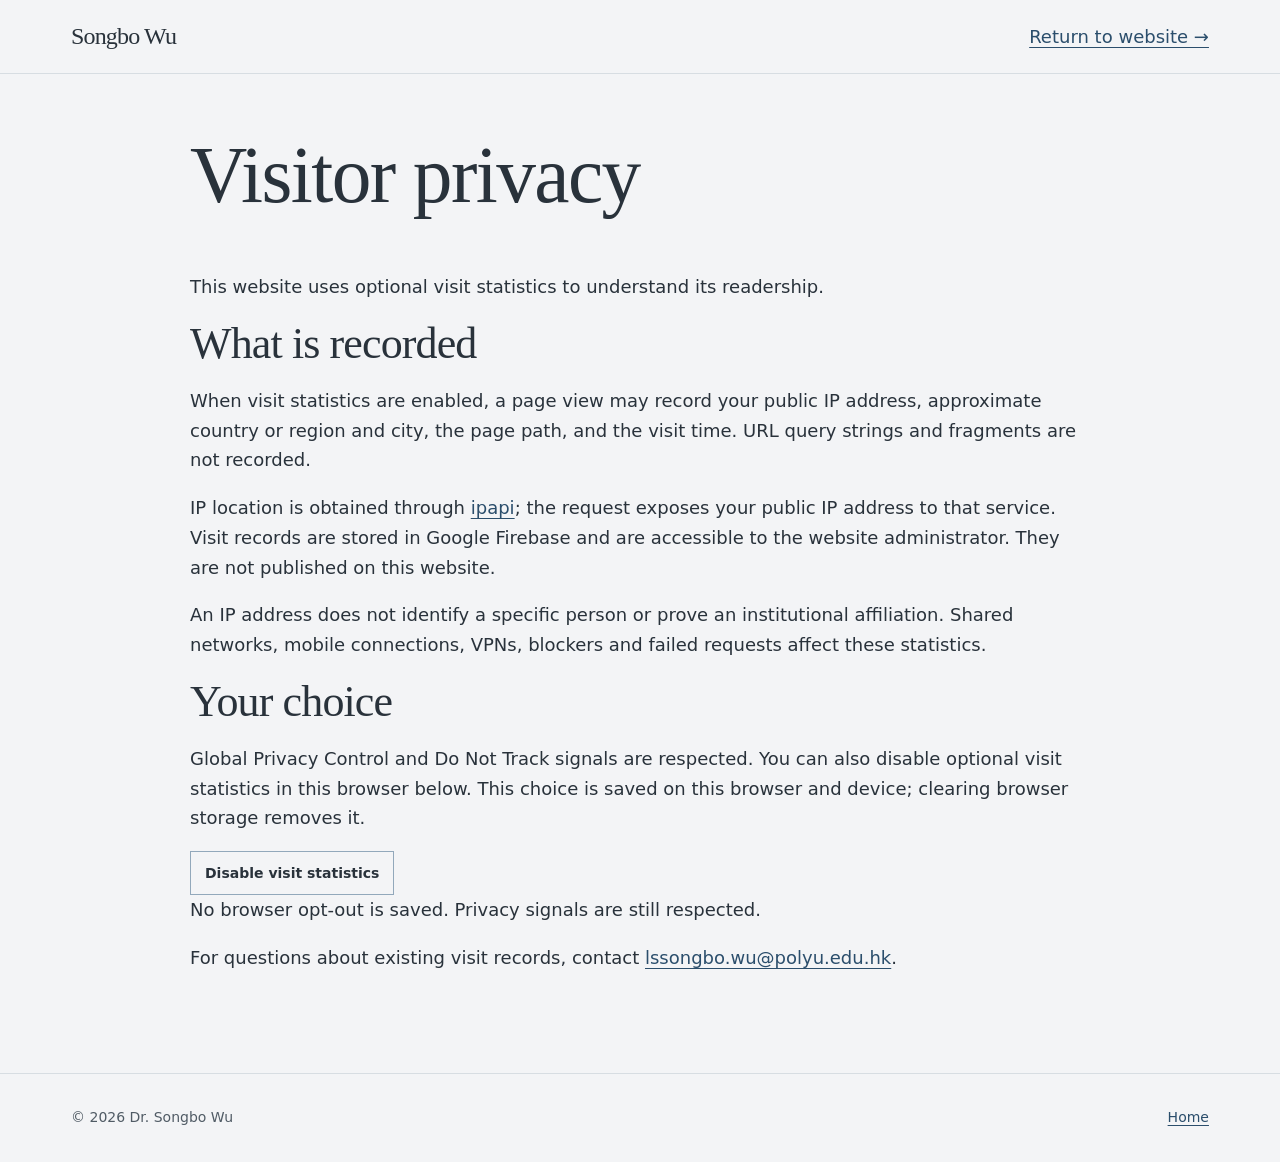
<file: privacy.html>
<!doctype html>
<html lang="en" data-type="service" data-radius="sharp" data-buttons="solid"><head><meta name="page-type" content="service"><meta name="site-kind" content="other"><link rel="icon" href="assets__portfolio-mark.svg" type="image/svg+xml"><meta name="theme-color" content="#faf9f5"><meta charset="utf-8"><meta name="viewport" content="width=device-width, initial-scale=1"><title>Visitor privacy | Dr. Songbo Wu</title><link rel="stylesheet" href="styles.css?v=20261125-page-background"><script src="privacy.js" defer></script></head>
<body><div class="page-shell"><header class="site-header"><div class="topbar"><a class="brand" href="index.html">Songbo Wu</a><a href="index.html">Return to website →</a></div></header>
<main class="content"><h1>Visitor privacy</h1><p>This website uses optional visit statistics to understand its readership.</p>
<h2>What is recorded</h2><p>When visit statistics are enabled, a page view may record your public IP address, approximate country or region and city, the page path, and the visit time. URL query strings and fragments are not recorded.</p>
<p>IP location is obtained through <a href="https://ipapi.co/privacy/" target="_blank" rel="noopener noreferrer">ipapi</a>; the request exposes your public IP address to that service. Visit records are stored in Google Firebase and are accessible to the website administrator. They are not published on this website.</p>
<p>An IP address does not identify a specific person or prove an institutional affiliation. Shared networks, mobile connections, VPNs, blockers and failed requests affect these statistics.</p>
<h2>Your choice</h2><p>Global Privacy Control and Do Not Track signals are respected. You can also disable optional visit statistics in this browser below. This choice is saved on this browser and device; clearing browser storage removes it.</p>
<button type="button" id="privacy-toggle" class="menu-toggle" style="display:inline-block">Disable visit statistics</button><p id="privacy-status" role="status" aria-live="polite"></p>
<p>For questions about existing visit records, contact <a href="mailto:lssongbo.wu@polyu.edu.hk">lssongbo.wu@polyu.edu.hk</a>.</p>
</main><footer class="site-footer"><div class="footer-inner"><span>© 2026 Dr. Songbo Wu</span><a href="index.html">Home</a></div></footer></div></body></html>
</file>
<file: styles.css>
:root {
  color-scheme: light;
  /* Shared academic palette: neutral paper, charcoal copy, one navy accent. */
  --page-bg: #f3f4f6; --paper: #ffffff; --paper-alt: #f4f5f6; --paper-panel: var(--page-bg);
  --navy: #233b53; --text: #29323b; --secondary: #505b65;
  --rule: #d7dde2; --link: #2b4e6c;
  --p-bg: var(--page-bg); --p-surface: var(--paper-alt); --p-ink: var(--text); --p-muted: var(--secondary);
  --p-accent: var(--link); --p-accent-ink: #fff; --p-action: var(--navy); --p-action-ink: #fff;
  --p-inv-bg: #171c26; --p-inv-surface: #242932; --p-inv-ink: #f8f8f5; --p-inv-muted: #9a9ca0;
  --p-inv-accent: #f8f8f5; --p-inv-accent-ink: #171c26; --p-inv-action: #f8f8f5; --p-inv-action-ink: #171c26;
  --font-display: Georgia, "Times New Roman", serif;
  --font-text: system-ui, -apple-system, BlinkMacSystemFont, sans-serif;
  --display-weight: 400; --display-tracking: -.02em; --display-tracking-xl: -.045em;
  --bg: var(--p-bg); --ink: var(--p-ink); --muted: var(--p-muted); --accent: var(--p-accent);
  --action: var(--p-action); --line: var(--rule); --line-strong: #92a8bb; --card: #fff;
  --title-ink: var(--accent); --option-bg: var(--paper-alt); --option-active: #e6ecf1; --option-border: var(--line);
  --text-size: 18px; --detail-size: 16px; --t-h2: clamp(32px, 4.4vw, 64px);
  --page-width: 1280px; --gutter: clamp(24px, 5.55vw, 80px); --header-height: 74px;
}
* { box-sizing: border-box; }
[hidden] { display: none !important; }
body { margin: 0; background: var(--bg); color: var(--ink); font: 400 var(--text-size)/1.65 var(--font-text); }
a { color: var(--accent); text-underline-offset: .22em; }
a:hover { color: #213f5a; }
img { display: block; max-width: 100%; height: auto; }
button, input, select, textarea { font: inherit; color: inherit; }
button, summary { cursor: pointer; }
h1, h2, h3, p { margin-block-start: 0; }
h1, h2, h3 { color: var(--ink); }
h1, h2 { font-family: var(--font-display); font-weight: var(--display-weight); letter-spacing: var(--display-tracking); line-height: 1.08; }
h1 { font-size: clamp(43px, 6.2vw, 86px); }
h2 { font-size: var(--t-h2); }
h3 { font-size: 21px; line-height: 1.35; font-weight: 620; }
p { margin-block-end: 18px; }
:focus-visible { outline: 2px solid var(--accent); outline-offset: 4px; }
.skip { position: absolute; z-index: 20; inset: 10px auto auto max(var(--gutter), calc((100% - var(--page-width)) / 2)); padding: 10px 15px; background: white; transform: translateY(-170%); }
.skip:focus { transform: none; }
.wrap, .topbar, .layout, .footer-inner { width: min(calc(100% - 2 * var(--gutter)), var(--page-width)); margin-inline: auto; }
.site-header { position: relative; z-index: 3; border-bottom: 1px solid var(--line); background: var(--bg); }
.topbar { min-height: calc(var(--header-height) - 1px); display: flex; align-items: center; justify-content: space-between; gap: 28px; }
.brand { display: grid; align-content: center; min-height: 44px; flex: none; color: var(--ink); font: 400 24px/1.1 var(--font-display); letter-spacing: -.035em; text-decoration: none; }
.brand span { color: var(--muted); font: 520 11px/1.35 var(--font-text); letter-spacing: .025em; margin-top: 4px; }
nav.nav { display: flex; align-items: center; gap: clamp(14px, 1.6vw, 24px); }
nav.nav a { position: relative; display: inline-flex; align-items: center; min-height: 44px; color: var(--muted); font-size: 17px; font-weight: 530; text-decoration: none; white-space: nowrap; }
nav.nav a::after { position: absolute; inset: auto 0 7px; height: 1px; background: currentColor; transform: scaleX(0); transform-origin: left; transition: transform 150ms ease; content: ""; }
nav.nav a:hover, nav.nav a[aria-current="page"] { color: var(--accent); }
nav.nav a:hover::after, nav.nav a[aria-current="page"]::after { transform: scaleX(1); }
.menu-toggle { display: none; min-height: 44px; border: 1px solid var(--line-strong); padding-inline: 14px; background: transparent; font-size: 14px; font-weight: 600; }
.menu-toggle:hover { background: var(--p-surface); }
html:has(.site-header[data-banner]) { scroll-padding-top: 104px; }
.site-header[data-banner] {
  --header-height: 104px;
  --banner-ink: #fff;
  position: sticky;
  top: 0;
  border-color: #465a64;
  background: #0d1d25;
  background-image:
    linear-gradient(90deg, rgb(7 29 37 / 56%), rgb(21 18 39 / 56%)),
    url("assets__remote-sensing-banner.webp");
  background-position: center;
  background-size: cover;
  color: var(--banner-ink);
}
.site-header[data-banner] .brand,
.site-header[data-banner] nav.nav a { color: var(--banner-ink); }
.site-header[data-banner] .brand {
  font: 680 17px/1.2 var(--font-text);
  letter-spacing: .08em;
}
.site-header[data-banner] nav.nav a { font-weight: 650; }
.site-header[data-banner] nav.nav a:hover { color: #e1f3f5; }
.site-header[data-banner] .menu-toggle { border-color: #a0b3bc; }
.site-header[data-banner] .menu-toggle:hover { background: rgb(255 255 255 / 12%); }
.site-header[data-banner] :is(.brand, .menu-toggle, .nav__link):focus-visible { outline-color: #e1f3f5; }
@media (min-width: 1181px) {
  .site-header[data-banner] nav.nav a + a::before {
    position: absolute;
    inset-block-start: 50%;
    inset-inline-start: calc(clamp(14px, 1.6vw, 24px) / -2);
    transform: translateY(-50%);
    width: 1px;
    height: 17px;
    background: rgb(214 241 246 / 32%);
    content: "";
  }
}
.section-kicker { color: var(--accent); font: 650 14px/1.4 var(--font-text); letter-spacing: .01em; margin: 0 0 20px; }
.btn, .button { display: inline-flex; align-items: center; justify-content: center; min-height: 48px; padding: 10px 19px; gap: 13px; border: 1px solid transparent; border-radius: 0; font: 620 15px/1.25 var(--font-text); text-decoration: none; }
.btn--primary { background: var(--action); color: #fff; }
.btn--primary:hover { background: #24465f; color: #fff; }
.btn--secondary, .button { border-color: var(--line-strong); color: var(--ink); }
.btn--secondary:hover, .button:hover { background: var(--p-surface); color: var(--ink); }
.m-link { display: inline-flex; align-items: center; gap: 8px; min-height: 44px; font-size: 15px; font-weight: 600; width: fit-content; }
.m-link span { display: inline-block; }
.site-footer { border-top: 1px solid var(--line); color: var(--muted); }
.footer-inner { display: flex; flex-wrap: wrap; justify-content: space-between; align-items: baseline; gap: 4px 24px; padding-block: 22px; font-size: 14px; }
.footer-inner a { display: inline-flex; align-items: center; min-height: 44px; }

.layout { max-width: min(var(--page-width), 1024px); }
body[data-page="research"] .layout { max-width: var(--page-width); }
.content { min-width: 0; padding-block: 59px 82px; }
body:not([data-page]) .page-shell > .content { width: min(calc(100% - 2 * var(--gutter)), 900px); margin-inline: auto; }
.page-heading { border-bottom: 1px solid var(--line); padding-bottom: 32px; margin-bottom: 36px; }
body[data-page]:not([data-page="home"]) { --chapter-ink: var(--navy); --chapter-bg: var(--paper-panel); }
body[data-page]:not([data-page="home"]) .page-heading {
  padding: clamp(21px, 4vw, 48px);
  border: 0;
  border-bottom: 1px solid var(--rule);
  background-color: var(--chapter-bg, var(--p-surface));
}


.page-heading h1 { color: var(--chapter-ink, var(--ink)); margin: 0 0 14px; font-size: clamp(38px, 5.2vw, 68px); overflow-wrap: anywhere; }
.page-heading .section-kicker { color: var(--chapter-ink, var(--accent)); margin-bottom: 12px; }
.page-heading > p:last-child { margin: 0; max-width: 64ch; color: var(--muted); }
.section { scroll-margin-top: 22px; }
.content > .section + .section { margin-top: 44px; }
.content h2 { font-size: clamp(28px, 4vw, 44px); margin-bottom: 19px; }
.content h3 { margin-bottom: 12px; }
.content .section > h3 { font-size: 22px; margin-top: 24px; }
.section-heading { display: flex; align-items: baseline; justify-content: space-between; flex-wrap: wrap; gap: 8px 20px; }
.subheading { margin-top: 26px; }
.project-list, .career-list, .teaching-list, .publication-list, .supervision-list { list-style: none; padding: 0; margin: 0; }
.project-list li, .career-list li, .teaching-list li { display: grid; grid-template-columns: minmax(120px, .32fr) minmax(0, 1fr); gap: 13px 22px; border-top: 1px solid var(--line); padding: 16px 0; }
.project-list li p, .career-list li p, .teaching-list li p { margin-bottom: 0; }
.tag, .project-funding { display: block; margin-top: 4px; font-size: 14px; color: var(--muted); }
.publication-note { font-size: 15px; color: var(--muted); }
.publication-list { counter-reset: paper; }
.publication-list li { counter-increment: paper; position: relative; padding: 16px 0 16px 39px; border-top: 1px solid var(--line); font-size: var(--detail-size); overflow-wrap: anywhere; }
.publication-list li::before { content: counter(paper, decimal-leading-zero); position: absolute; top: 18px; left: 0; color: var(--muted); font: 530 13px/1.55 var(--font-text); }
.publication-title { color: var(--ink); font-weight: 620; }
details { border-top: 1px solid var(--line); }
summary { min-height: 44px; padding: 10px 0; font-size: 17px; font-weight: 620; }
summary:hover { color: var(--accent); }
.compact-list { margin-top: 7px; padding-left: 25px; }
.compact-list li { padding-block: 5px; }
.supervision-list { display: grid; grid-template-columns: repeat(3, minmax(0, 1fr)); gap: 18px; margin-bottom: 24px; }
.supervision-list li { border-top: 1px solid var(--line); padding: 12px 0; }
.supervision-list li p { font-size: var(--detail-size); margin: 5px 0 0; }
.contact-panel { display: grid; grid-template-columns: minmax(0, 1fr) auto; gap: 16px; align-items: center; }
.contact-panel p { margin: 0; }
.contact-emails { overflow-wrap: anywhere; margin-top: 22px; }
.profile-strip {
  display: flex;
  align-items: center;
  flex-wrap: wrap;
  gap: 4px 32px;
  border-top: 1px solid var(--rule);
  padding-block: 13px 16px;
}
.profile-strip > p { color: var(--muted); font-size: 13px; font-weight: 600; margin: 0; }
.profile-links { list-style: none; padding: 0; margin: 0; display: flex; flex-wrap: wrap; gap: 2px 26px; }
.profile-links a { display: inline-flex; gap: 7px; align-items: center; min-height: 44px; font-size: 15px; font-weight: 580; text-decoration: none; }
.profile-links a:hover { text-decoration: underline; }
.profile-links a img, .profile-mail { flex: none; width: 24px; height: 24px; object-fit: contain; }
.profile-links a span { font-size: 13px; }
.contact-profile-links { margin-bottom: 18px; }
.eyebrow { color: var(--accent); font-size: 14px; font-weight: 600; }
.research-index { display: grid; grid-template-columns: repeat(3,minmax(0, 1fr)); border-block: 1px solid var(--line); margin-bottom: 44px; }
.research-index a { display: flex; gap: 12px; align-items: baseline; min-height: 48px; padding: 9px 10px 9px 0; font-size: 15px; font-weight: 580; }
.research-index span, .slide-number, .card-no { color: var(--accent); font-size: 13px; font-variant-numeric: tabular-nums; }
.research-slide { scroll-margin-top: 20px; border-top: 1px solid var(--line-strong); padding: clamp(22px, 4vw, 45px) 0; }
.slide-header { display: flex; align-items: baseline; gap: 18px; }
.slide-header h2 { margin: 0 0 14px; }
.slide-number { flex: none; }
.slide-summary { color: var(--muted); max-width: 66ch; }
.research-slide-grid { display: grid; grid-template-columns: minmax(0, 1.03fr) minmax(0, .97fr); gap: clamp(24px, 4.6vw, 63px); align-items: start; }
.research-media-stack { display: grid; min-width: 0; gap: 20px; }
.research-figure, .paper-result { margin: 0; min-width: 0; }
.research-figure img, .paper-result-image img { width: 100%; max-height: 325px; object-fit: contain; }
.research-figure > a, .paper-result-image { display: block; padding: 10px; border: 1px solid var(--line); background: white; }
.research-figure figcaption, .paper-result figcaption { margin-top: 12px; color: var(--muted); font-size: 15px; line-height: 1.5; }
.paper-result figcaption strong { display: block; color: var(--ink); margin-bottom: 5px; }
.paper-result figcaption p { margin-bottom: 7px; }
.paper-gallery { border-top: 1px solid var(--line); padding-top: 13px; }
.paper-selectors { display: flex; flex-wrap: wrap; gap: 8px; margin-bottom: 14px; }
.paper-selectors button { min-height: 44px; border: 1px solid var(--line-strong); background: transparent; padding: 7px 10px; font-size: 14px; line-height: 1.3; text-align: left; }
.paper-selectors button:hover { background: var(--p-surface); }
.paper-selectors button[aria-pressed="true"] { background: var(--option-active); border-color: var(--accent); color: var(--accent); }
.slide-body, .research-paper-links { font-size: var(--detail-size); }
.slide-body ul { padding-left: 20px; }
.slide-body li { margin-bottom: 6px; }
.collaborative-research { margin-top: 25px; }
.collaborative-research-grid, .grid-2 { display: grid; grid-template-columns: 1fr 1fr; gap: 24px; }
.research-card { padding-block-start: 14px; border-top: 1px solid var(--line); }
.research-card p { font-size: var(--detail-size); }
.feature-image { width: min(85%, 720px); margin: 32px auto 0; }
.ongoing-research { border-top: 1px solid var(--line); padding-top: 25px; }

@media (max-width: 1180px) {
  html:has(.site-header[data-banner]) { scroll-padding-top: 66px; }
  .site-header[data-banner] { --header-height: 66px; }
  .menu-toggle { display: inline-flex; align-items: center; }
  nav.nav { display: none; position: absolute; z-index: 5; inset: 100% 0 auto; background: var(--bg); border-bottom: 1px solid var(--line); padding: 14px var(--gutter) 22px; }
  nav.nav.open { display: grid; grid-template-columns: 1fr 1fr; gap: 8px 16px; }
  .site-header[data-banner] nav.nav { background: #172a34; border-color: #465a64; }
  nav.nav a { min-height: 44px; }
  nav.nav a::after { bottom: 3px; }
}
@media (max-width: 690px) {
  :root { --gutter: 22px; --text-size: 16px; }
  body[data-page="research"] .page-heading { background-size: 235px auto; background-position: right -86px top 3px; }
  body[data-page="research"] .page-heading > p:last-child { max-width: 54ch; }
  .research-slide-grid, .collaborative-research-grid, .grid-2, .supervision-list, .contact-panel { grid-template-columns: 1fr; }
  .profile-strip { display: grid; gap: 2px; padding-block: 8px; }
  .profile-strip .profile-links { display: grid; grid-template-columns: repeat(2, minmax(0, 1fr)); gap: 0 8px; }
  .profile-links a { font-size: 14px; gap: 5px; }
  .profile-links a img, .profile-mail { width: 21px; height: 21px; }
  .content { padding-block: 37px 49px; }
  .research-index { grid-template-columns: repeat(2, minmax(0, 1fr)); gap: 8px 14px; }
  .research-index a { gap: 7px; }
  .slide-header { display: block; }
  .slide-number { display: block; margin-bottom: 4px; }
  .project-list li, .career-list li, .teaching-list li { grid-template-columns: 1fr; gap: 4px; }
}
@media (max-width: 360px) {
  :root { --gutter: 17px; }
}
@media (prefers-reduced-motion: reduce) { nav.nav a::after { transition: none; } }

body[data-page="home"] {
  --bg: var(--page-bg);
  --ink: var(--text);
  --muted: var(--secondary);
  --accent: var(--link);
  --action: var(--accent);
  --line: var(--rule);
  --page-width: 1200px;
  --t-h2: clamp(37px, 4.3vw, 58px);
}
.site-header[data-banner] .brand span {
  color: #e1edf0;
  font-size: 9px;
  letter-spacing: .11em;
  text-transform: uppercase;
}
.academic-home { min-width: 0; }
.home-hero {
  background: var(--page-bg);
}
.home-hero-grid {
  display: grid;
  grid-template-columns: minmax(0, 1.17fr) minmax(0, .83fr);
  align-items: center;
  gap: clamp(35px, 7vw, 100px);
  padding-block: clamp(56px, 8vw, 104px);
}
.home-identity { margin-bottom: 23px; font-size: 12px; letter-spacing: .15em; text-transform: uppercase; }
.home-identity::before {
  content: "";
  display: inline-block;
  vertical-align: middle;
  width: 26px;
  margin-inline-end: 12px;
  border-top: 1px solid currentColor;
}
.home-intro h1 {
  margin: 0 0 15px;
  font: 570 clamp(54px, 7vw, 93px)/1.02 var(--font-text);
  letter-spacing: -.068em;
}
.home-role { color: var(--accent); font: 600 clamp(19px, 2.05vw, 27px)/1.28 var(--font-text); margin: 0 0 16px; }
.home-affiliation { font-size: 16px; font-weight: 550; line-height: 1.6; margin: 0 0 24px; }
.home-actions { display: flex; flex-wrap: wrap; align-items: center; gap: 8px 22px; }
.home-actions .btn--primary:hover { background: #24465f; }
.home-summary {
  border-top: 1px solid var(--rule);
  color: var(--muted);
  font: 400 clamp(18px, 2vw, 24px)/1.45 var(--font-display);
  max-width: 37ch;
  margin: 28px 0 0;
  padding-top: 17px;
}
.home-portrait { position: relative; width: min(100% - 12px, 416px); margin: 0; justify-self: center; }
.home-portrait::before {
  position: absolute;
  inset: -11px -11px 44px 11px;
  border: 1px solid var(--rule);
  content: "";
  pointer-events: none;
}
.home-portrait img { position: relative; width: 100%; aspect-ratio: 1; object-fit: cover; object-position: 40% 44%; background: #e4e3df; }
.home-portrait figcaption {
  display: flex;
  flex-wrap: wrap;
  justify-content: space-between;
  gap: 3px 12px;
  color: var(--muted);
  font-size: 11px;
  letter-spacing: .12em;
  padding-top: 12px;
  text-transform: uppercase;
}
.home-profiles { background: var(--page-bg); border-block: 1px solid var(--line); }
.home-profiles .profile-strip { padding-block: 14px; border: 0; }
.home-profiles .profile-strip > p { text-transform: uppercase; letter-spacing: .12em; font-size: 11px; }
.home-profiles .profile-links { flex: 1; justify-content: space-between; }

.home-section { padding-block: clamp(52px, 7.2vw, 96px); }
.home-section + .home-section { border-top: 1px solid var(--rule); }
.home-section h2 { margin: 0 0 16px; color: var(--navy); }
.home-contact h2 { color: var(--navy); }
.home-intro h1, .home-project-list h3, .home-card-copy h3, .home-paper-list h3 a { color: var(--navy); }
.home-section a:not(.home-research-card):hover { color: var(--ink); }
.home-section-title > p { max-width: 24ch; font-size: 16px; color: var(--muted); }
.home-split { display: grid; grid-template-columns: minmax(0, .85fr) minmax(0, 1.65fr); gap: clamp(26px, 6.3vw, 94px); align-items: start; }
.home-section-head { display: flex; flex-wrap: wrap; align-items: baseline; justify-content: space-between; gap: 8px 24px; margin-bottom: 27px; }
.home-section-head h2 { margin: 0; }
.home-education, .home-timeline, .home-project-list, .home-paper-list, .home-community-grid ul {
  list-style: none;
  margin: 0;
  padding: 0;
}
.home-education { display: grid; grid-template-columns: repeat(3, minmax(0, 1fr)); gap: 18px; }
.home-education li { border-top: 1px solid var(--line); padding-top: 14px; }
.home-education p, .home-timeline p, .home-project-list p {
  color: var(--secondary);
  font: 620 13px/1.4 var(--font-text);
  margin: 0 0 7px;
}
.home-education h3, .home-project-list h3 {
  font: 400 clamp(21px, 2.45vw, 32px)/1.15 var(--font-display);
  margin: 0 0 6px;
}
.home-education span, .home-timeline span { color: var(--muted); font-size: 15px; }

.home-research {
  background: var(--page-bg);
}
.home-research-grid { display: grid; grid-template-columns: repeat(3, minmax(0, 1fr)); gap: 24px; }
.home-research-card { display: grid; grid-template-rows: auto 1fr; color: var(--ink); border: 1px solid var(--line); text-decoration: none; }
.home-research-card:hover { border-color: #8295a6; color: var(--ink); }
.home-card-image { aspect-ratio: 960 / 592; overflow: hidden; border-bottom: 1px solid var(--line); background: #101c29; }
.home-card-image img { width: 100%; height: 100%; object-fit: contain; }
.home-card-copy { position: relative; padding: clamp(15px, 1.9vw, 25px); }
.home-card-copy h3 { padding-inline-end: 20px; margin: 0 0 8px; font: 400 clamp(22px, 2.4vw, 33px)/1.15 var(--font-display); }
.card-arrow { position: absolute; top: 18px; right: 16px; color: var(--accent); font-size: 15px; }
.home-card-copy p { color: var(--muted); font-size: 15px; line-height: 1.55; margin: 0; }
.home-research-footer { display: flex; align-items: center; justify-content: space-between; flex-wrap: wrap; gap: 5px 20px; margin-top: 12px; }
.home-research-note { color: var(--muted); font-size: 13px; margin: 0; }
.home-research-footer ul { display: flex; flex-wrap: wrap; gap: 0 18px; list-style: none; padding: 0; margin: 0; }
.home-research-footer a { display: inline-flex; align-items: center; min-height: 44px; gap: 4px; font-size: 14px; }

.home-publications { background: var(--page-bg); }
body[data-page="publications"] .page-heading h1 { font-family: var(--font-text); font-weight: 590; letter-spacing: -.045em; }
.publications-split { display: grid; grid-template-columns: minmax(0, 1.55fr) minmax(0, 1fr); gap: clamp(22px, 4vw, 55px); align-items: start; }
.publication-visual { display: grid; place-items: center; min-width: 0; padding: 14px; background: var(--paper-alt); }
.publication-visual img { max-height: 400px; width: 100%; object-fit: contain; }
.home-paper-list li { display: grid; grid-template-columns: auto minmax(0, 1fr); gap: 14px; padding: 15px 0; border-top: 1px solid var(--line); }
.home-paper-list time { color: var(--accent); font-size: 14px; font-weight: 650; font-variant-numeric: tabular-nums; }
.home-paper-list h3 { margin: 0 0 6px; font: 400 clamp(21px, 1.85vw, 27px)/1.23 var(--font-display); }
.home-paper-list h3 a { color: var(--navy); text-decoration: none; }
.home-paper-list h3 a:hover { text-decoration: underline; }
.home-paper-list p, .home-paper-note { margin: 0; color: var(--muted); font-size: 15px; }
.home-paper-note { margin-top: 12px; }

.home-projects { background: var(--page-bg); }
.home-project-list li, .home-timeline li { border-top: 1px solid var(--line); padding: 16px 0; }
.home-project-list h3 { max-width: 38ch; }
.home-more-projects { margin-top: 8px; }
.home-timeline li { display: grid; grid-template-columns: minmax(115px, .4fr) minmax(0, 1fr); gap: 6px 16px; }
.home-timeline h3 { margin: 0 0 3px; font-size: 19px; }

.home-community { background: var(--page-bg); }
.home-community-grid { display: grid; grid-template-columns: repeat(3, minmax(0, 1fr)); gap: 24px; }
.home-community-grid > div { border-top: 1px solid var(--line); padding-top: 16px; }
.home-community-grid h3 { margin: 0 0 12px; }
.home-community-grid li { margin-bottom: 7px; }
.home-community-grid p, .home-community-grid li { font-size: 16px; }
.home-community-links { display: flex; flex-wrap: wrap; gap: 0 16px; }

.home-contact { background: var(--page-bg); }
.home-contact .home-split { grid-template-columns: minmax(0, 1.18fr) minmax(0, 1fr); align-items: end; }
.home-contact p, .home-contact address { color: var(--muted); font-size: 16px; }
.home-contact address { padding-inline-start: 24px; border-inline-start: 1px solid var(--line); font-style: normal; }
.home-contact address strong { color: var(--ink); }
.home-contact-email { font: 400 clamp(21px, 2.7vw, 36px)/1.3 var(--font-display); overflow-wrap: anywhere; }
body[data-page="home"] .site-footer .footer-inner { width: min(calc(100% - 2 * var(--gutter)), var(--page-width)); }

@media (max-width: 1180px) {
  .home-hero-grid { gap: 32px; }
  .home-profiles .profile-links { flex-basis: 100%; justify-content: flex-start; }
  .home-education { grid-template-columns: 1fr; gap: 12px; }
}
@media (max-width: 690px) {
  .home-hero { background-position: right -66px bottom; background-size: min(114vw, 520px) auto; }
  .home-hero-grid { grid-template-columns: 1fr; gap: 29px; padding-block: 36px 25px; }
  .home-intro h1 { font-size: clamp(49px, 12.5vw, 68px); }
  .home-identity { margin-bottom: 14px; }
  .home-portrait { width: min(83%, 310px); justify-self: start; }
  .home-split, .home-research-grid, .home-community-grid, .publications-split, .home-contact .home-split { grid-template-columns: 1fr; }
  .home-section h2 { margin-bottom: 9px; }
  .home-section-head { margin-bottom: 18px; }
  .home-section { padding-block: 43px; }
  .home-research { background-size: 330px auto; background-position: right -100px top 12px; }
  .home-research-grid { gap: 15px; }
  .home-contact address { padding: 14px 0 0; border-inline-start: 0; border-top: 1px solid var(--line); }
}

.paper-filters {
  display: grid;
  grid-template-columns: minmax(0, 2fr) minmax(100px, .75fr) auto;
  align-items: end;
  gap: 12px 16px;
  margin: 23px 0 28px;
  padding: clamp(14px, 2.7vw, 24px);
  border: 1px solid var(--rule);
  background: var(--paper-alt);
}
.paper-filters label { display: block; margin-bottom: 5px; color: var(--navy); font-size: 14px; font-weight: 650; }
.paper-filters :is(input, select) { width: 100%; min-height: 46px; padding: 8px 10px; border: 1px solid #91a4b1; border-radius: 0; background: #fff; font-size: 16px; }
.paper-filters .button { min-height: 46px; background: transparent; }
.paper-filters .button:hover { background: #e3eaf0; }
.paper-filter-count { grid-column: 1 / -1; margin: 0; color: #3f4e52; font-size: 14px; }
.recent-paper-group h3 { margin-top: 0; }

/* Light scientific linework lives behind the content. Only this layer drifts. */
[data-field] { position: relative; isolation: isolate; overflow: clip; }
[data-field]::before {
  content: "";
  position: absolute;
  z-index: -1;
  pointer-events: none;
  right: -35px;
  top: -40px;
  width: 43%;
  height: calc(100% + 80px);
  background: var(--field-image) center / contain no-repeat;
  opacity: .3;
  transform: translate3d(0, var(--field-y, 0px), 0);
  mask-image: linear-gradient(90deg, transparent, #000 38%);
}
[data-field="orbit"] { --field-image: url("assets__field-orbit.svg"); }
[data-field="contours"] { --field-image: url("assets__field-contours.svg"); }
[data-field="infrastructure"] { --field-image: url("assets__field-infrastructure.svg"); }
.page-heading > :is(h1, p) { position: relative; max-width: 75%; }
.page-heading > p:last-child { max-width: 68%; }
.page-heading .section-kicker { font-size: 14px; letter-spacing: .06em; }
.home-hero::before { width: min(69vw, 890px); right: -30px; opacity: .56; }
.home-research::before { width: 600px; height: 390px; top: -100px; opacity: .14; }
.home-projects::before {
  width: min(40%, 610px);
  height: 390px;
  left: -38px;
  right: auto;
  top: auto;
  bottom: 10px;
  opacity: .18;
  mask-image: linear-gradient(90deg, #000 45%, transparent);
}
.home-community::before { width: 420px; opacity: .08; }
.home-research-card { background: var(--paper); }
.site-header[data-banner] .brand { font-size: 19px; }
.site-header[data-banner] nav.nav a[aria-current="page"]::after { height: 2px; }
.section, .research-slide { scroll-margin-top: 20px; }
@media (max-width: 1180px) {
  .site-header[data-banner] { --header-height: 76px; }
  html:has(.site-header[data-banner]) { scroll-padding-top: 90px; }
  .menu-toggle { font-size: 16px; }
  nav.nav.open { padding-block: 18px 24px; gap: 10px 24px; }
  nav.nav a { font-size: 18px; min-height: 48px; }
  .section, .research-slide { scroll-margin-top: 18px; }
}
@media (max-width: 690px) {
  .page-heading > :is(h1, p), .page-heading > p:last-child { max-width: 100%; }
  [data-field]::before { width: 80%; right: -25%; opacity: .12; }
  .home-hero::before { width: 100%; right: -15%; opacity: .3; }
  .home-projects::before { left: auto; right: -30%; width: 100%; opacity: .12; mask-image: none; }
  .home-research::before { width: 90%; opacity: .2; }
  .site-header[data-banner] .brand { font-size: 17px; }
  .site-header[data-banner] .brand span { font-size: 8px; letter-spacing: .06em; }
  .topbar { gap: 16px; }
  .site-header[data-banner] .brand { min-width: 0; max-width: calc(100% - 88px); }
  .menu-toggle { flex-shrink: 0; }
}
@media (prefers-reduced-motion: reduce) {
  [data-field]::before { transform: none; }
}
@media print {
  [data-field]::before { display: none; }
}
@media (max-width: 540px) {
  .paper-filters { grid-template-columns: 1fr auto; }
  .paper-filters > div:first-child { grid-column: 1 / -1; }
}
</file>
